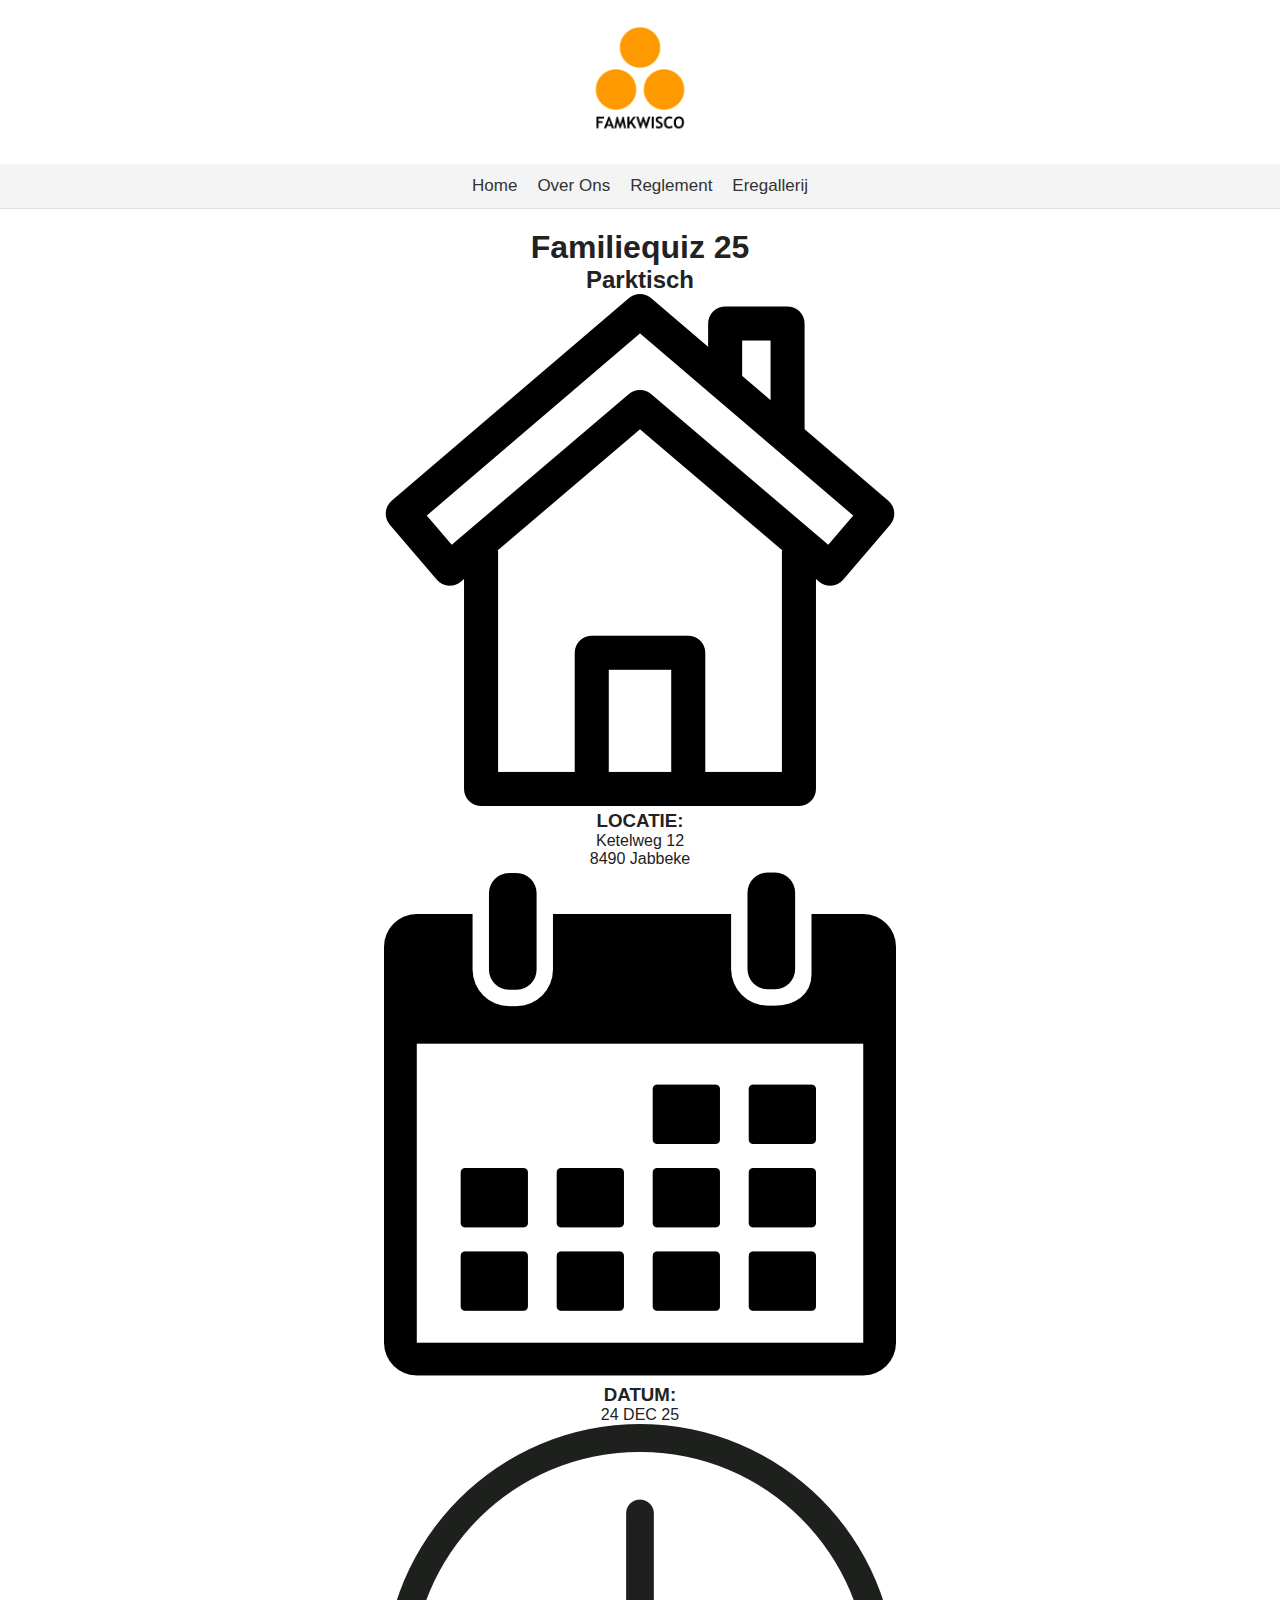
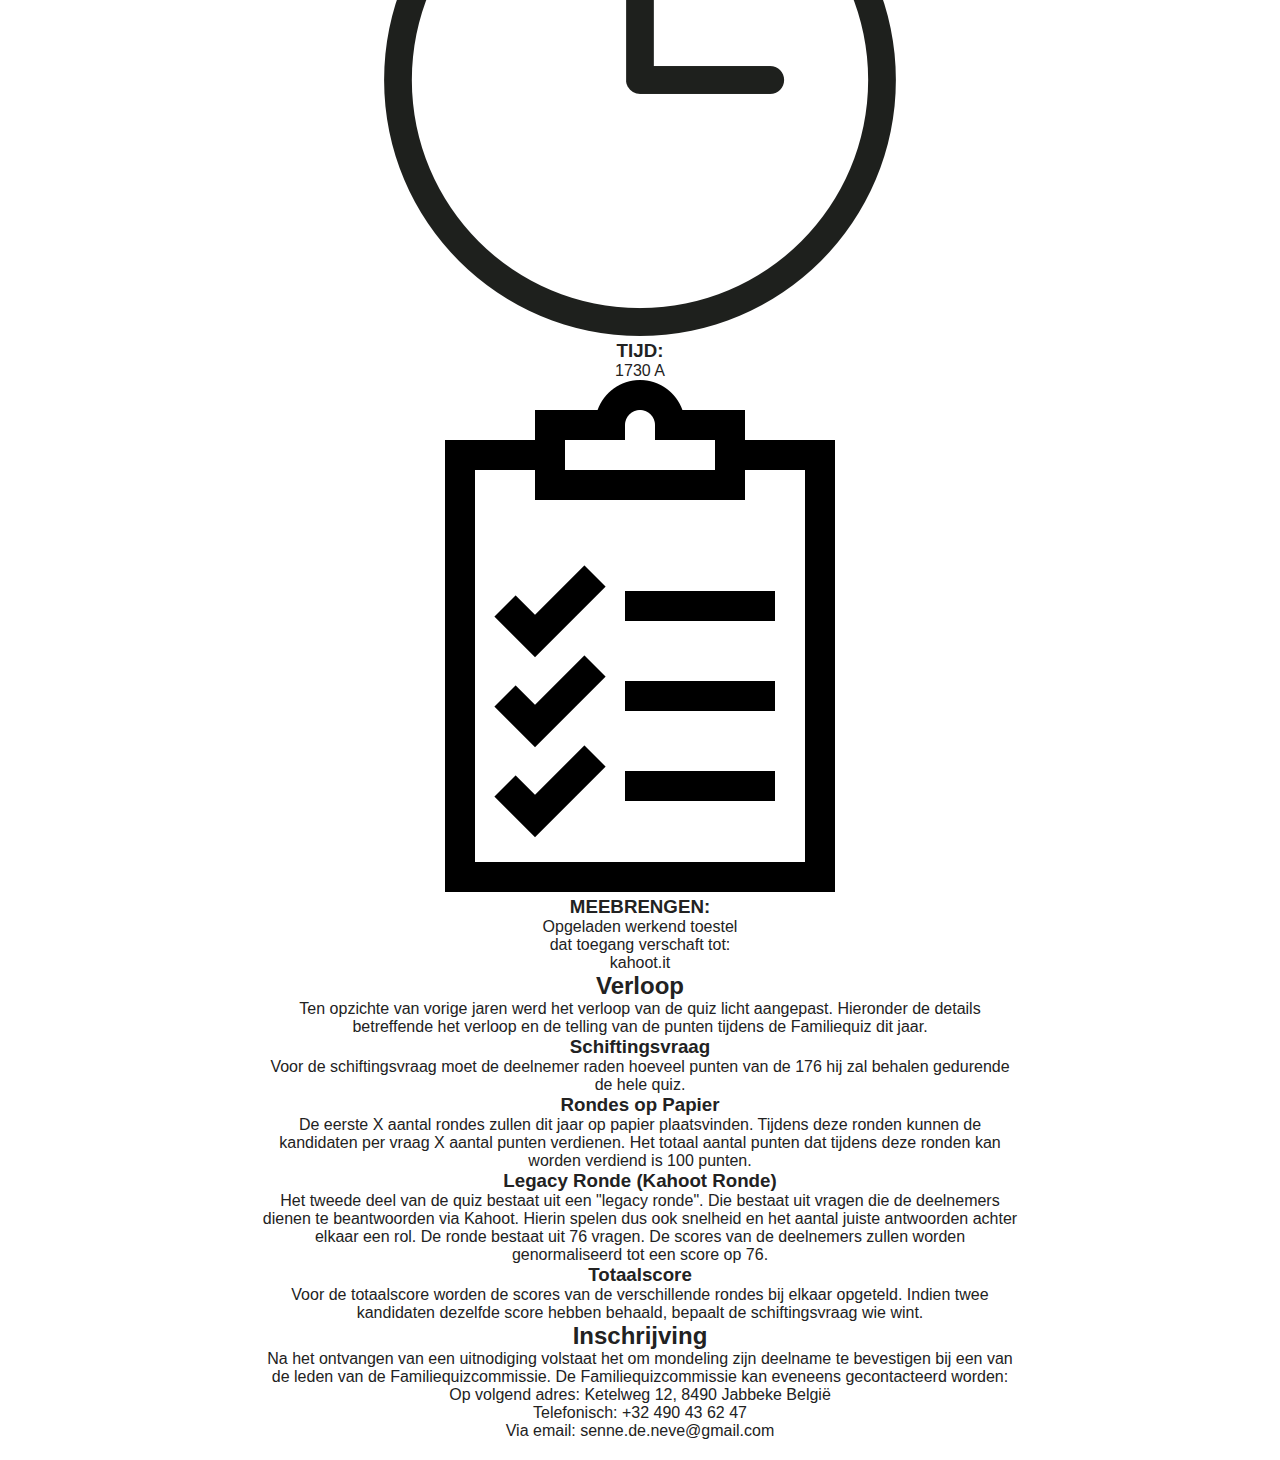
<file: index.html>
<!DOCTYPE html>
<html lang="en">
<head>
<meta charset="UTF-8">
<meta name="viewport" content="width=device-width, initial-scale=1.0">
<link rel="stylesheet" href="style.css">
<link rel="icon" type="image/x-icon" href="logo_notext.png">
<title>Home</title>
</head>
<body>
<header>
    <a href="index.html">
        <img src="logo.png" alt="Famkwisco">
    </a>
</header>
<nav>
<a href="index.html">Home</a>
<a href="overons.html">Over Ons</a>
<a href="reglement.html">Reglement</a>
<a href="eregallerij.html">Eregallerij</a>
</nav>
<main class="general-container">
    <h1>Familiequiz 25</h1>

    <h2>Parktisch</h2>
    <div class="info-row">

    <div class="info-item">
        <img src="house.png" alt="Place Icon">
        <h3>LOCATIE:</h3>
        <p>Ketelweg 12<br>8490 Jabbeke</p>
    </div>

    <div class="info-item">
        <img src="calendar.png" alt="Date Icon">
        <h3>DATUM:</h3>
        <p>24 DEC 25</p>
    </div>

    <div class="info-item">
        <img src="clock.png" alt="Time Icon">
        <h3>TIJD:</h3>
        <p>1730 A</p>
    </div>

    <div class="info-item">
        <img src="checklist.png" alt="Checklist Icon">
        <h3>MEEBRENGEN:</h3>
        <p>Opgeladen werkend toestel<br>dat toegang verschaft tot:<br>kahoot.it</p>
    </div>
</div>

<h2>Verloop</h2>
<p>Ten opzichte van vorige jaren werd het verloop van de quiz licht aangepast. Hieronder de details betreffende het verloop en de telling van de punten tijdens de Familiequiz dit jaar.</p>
    <h3>Schiftingsvraag</h3>
    Voor de schiftingsvraag moet de deelnemer raden hoeveel punten van de 176 hij zal behalen gedurende de hele quiz. 
    <h3>Rondes op Papier</h3>
    <p>De eerste X aantal rondes zullen dit jaar op papier plaatsvinden. Tijdens deze ronden kunnen de kandidaten per vraag X aantal punten verdienen. Het totaal aantal punten dat tijdens deze ronden kan worden verdiend is 100 punten.</p>
    <h3>Legacy Ronde (Kahoot Ronde)</h3>
    <p>Het tweede deel van de quiz bestaat uit een "legacy ronde". Die bestaat uit vragen die de deelnemers dienen te beantwoorden via Kahoot. Hierin spelen dus ook snelheid en het aantal juiste antwoorden achter elkaar een rol. De ronde bestaat uit 76 vragen. De scores van de deelnemers zullen worden genormaliseerd tot een score op 76. </p>
    <h3>Totaalscore</h3>
    <p>Voor de totaalscore worden de scores van de verschillende rondes bij elkaar opgeteld. Indien twee kandidaten dezelfde score hebben behaald, bepaalt de schiftingsvraag wie wint.</p>

<h2>Inschrijving</h2>
<p>Na het ontvangen van een uitnodiging volstaat het om mondeling zijn deelname te bevestigen bij een van de leden van de Familiequizcommissie. De Familiequizcommissie kan eveneens gecontacteerd worden:</p>
<p>Op volgend adres: Ketelweg 12, 8490 Jabbeke België</p>
<p>Telefonisch: +32 490 43 62 47</p>
<p>Via email: senne.de.neve@gmail.com</p>
    
</main>
</body>
</html>
</file>
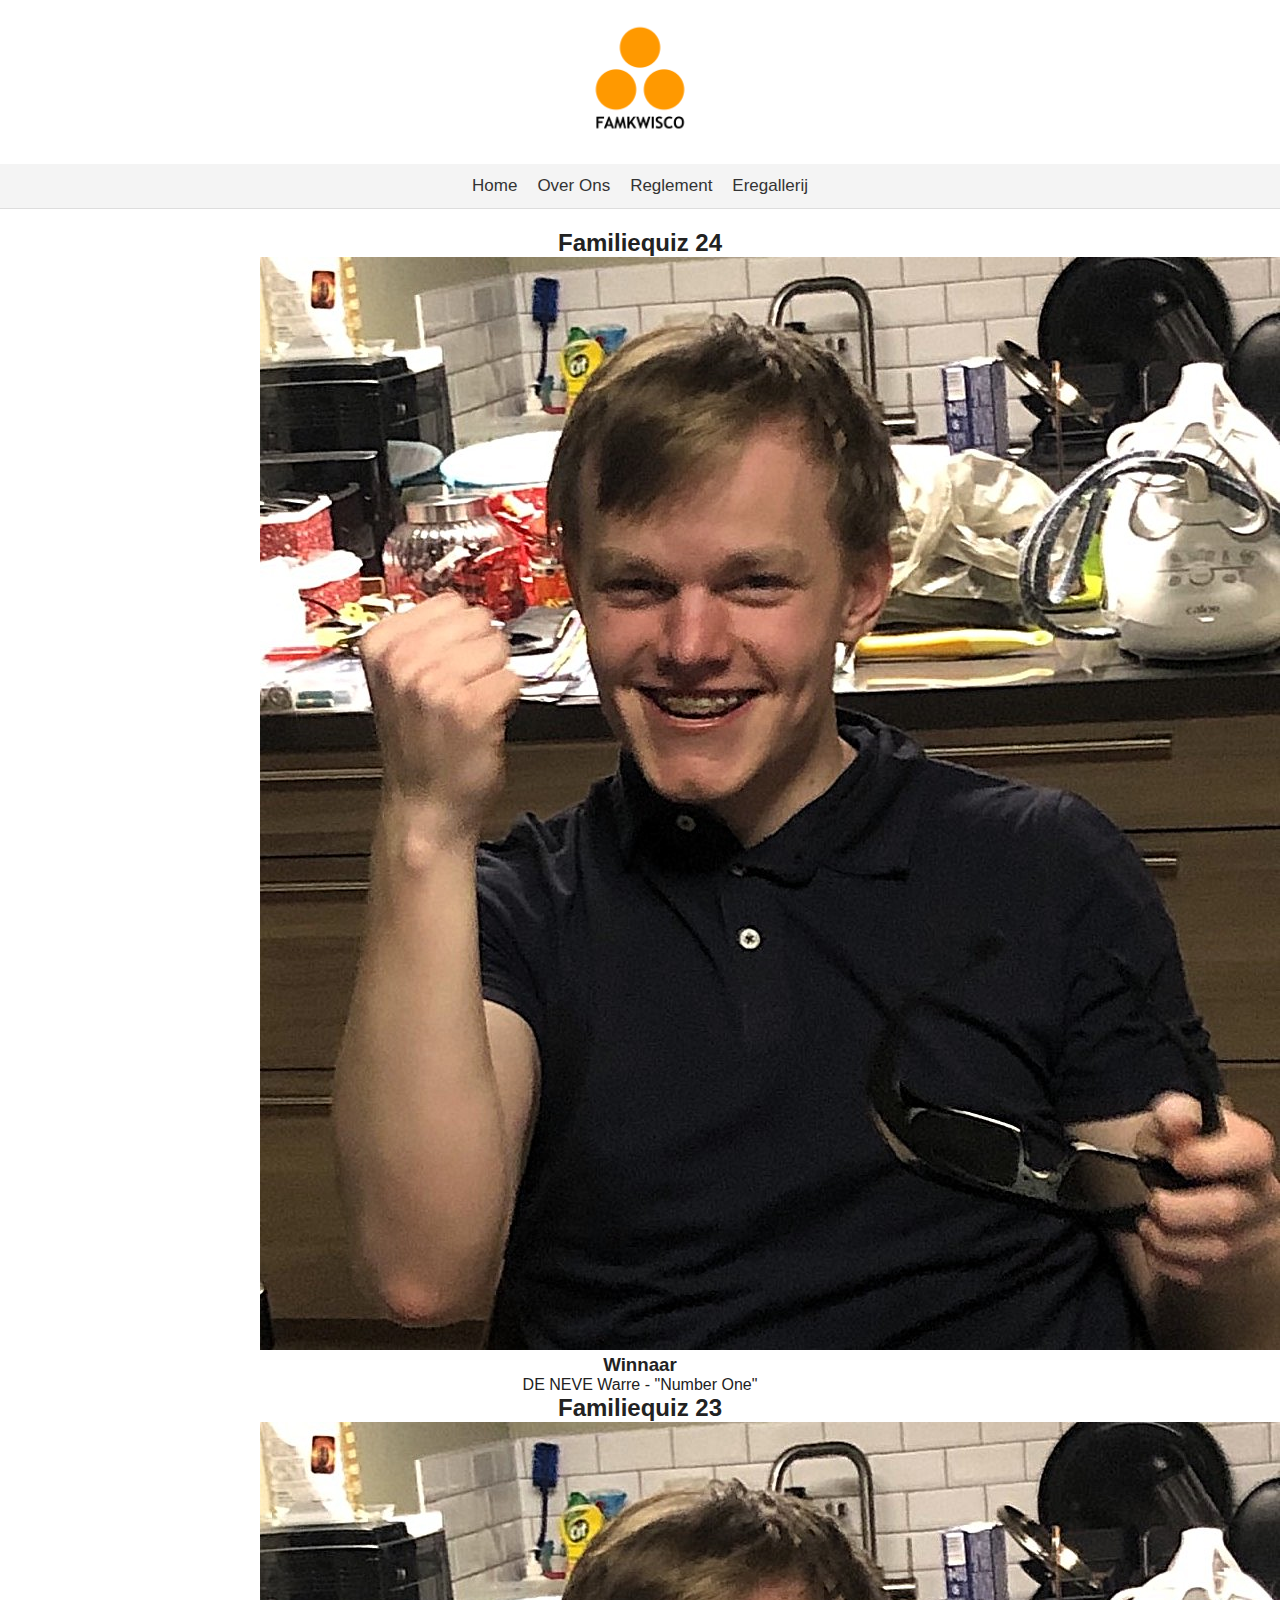
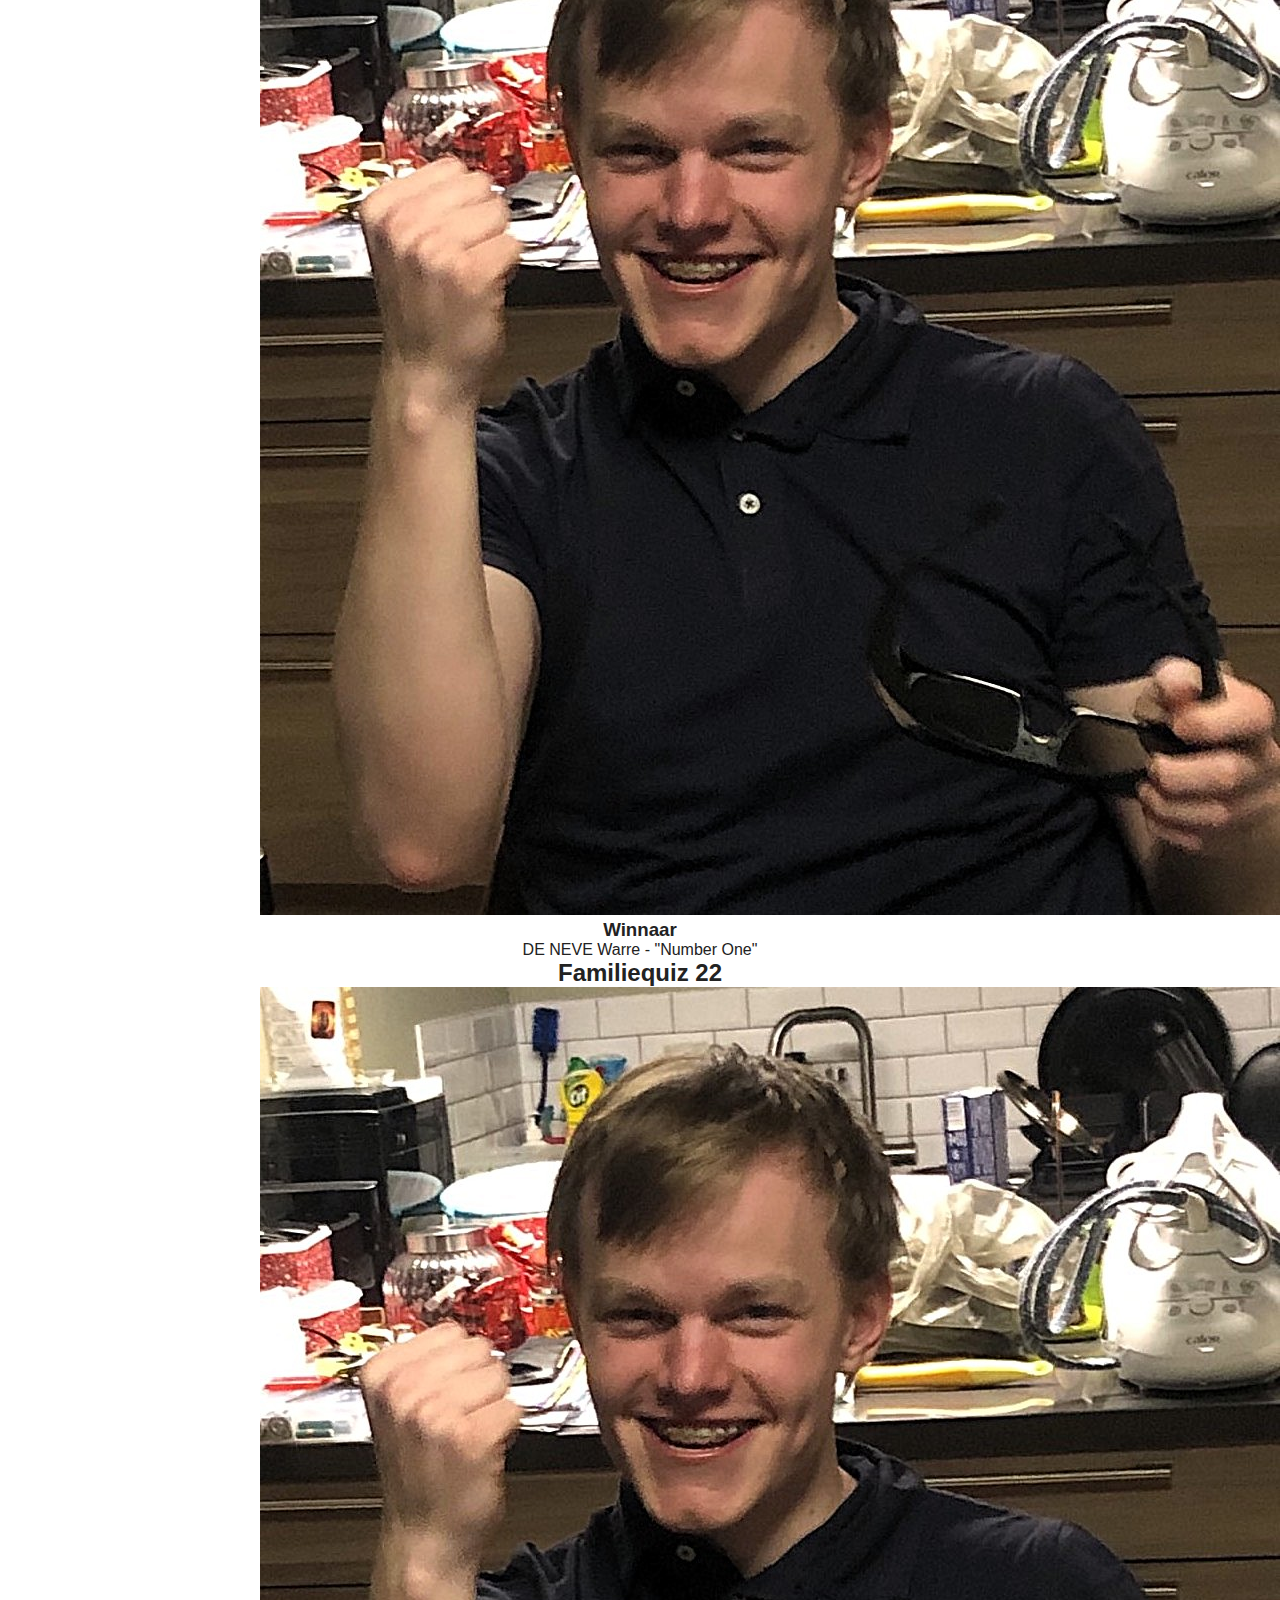
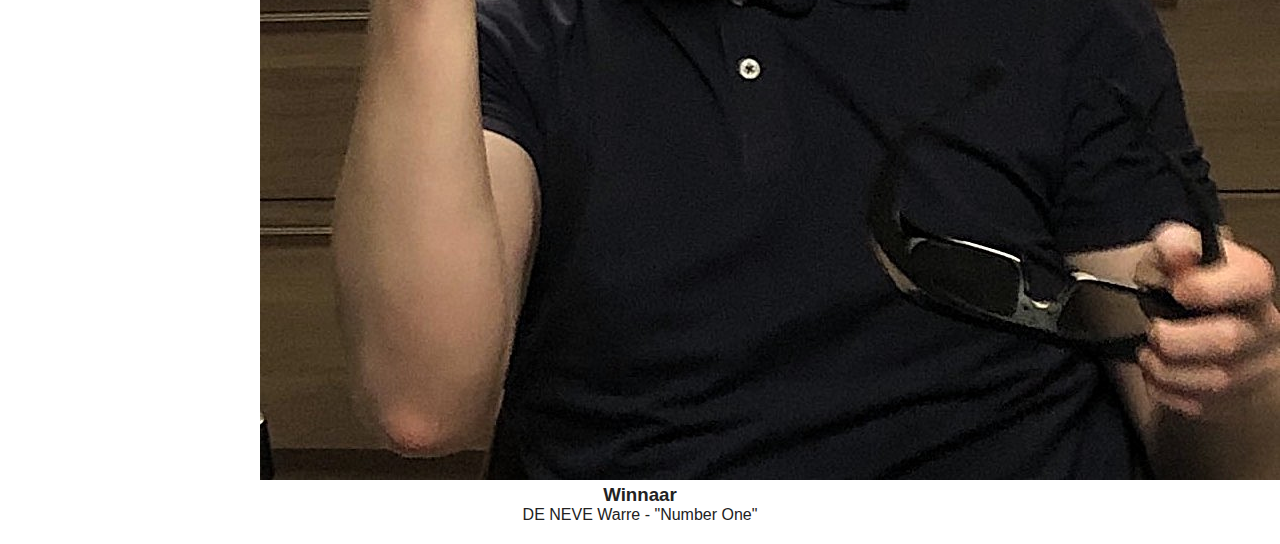
<file: eregallerij.html>
<!DOCTYPE html>
<html lang="en">
<head>
    <meta charset="UTF-8"><meta name="viewport" content="width=device-width, initial-scale=1.0"><link rel="stylesheet" href="style.css"><title>Eregallerij</title>
    <link rel="icon" type="image/x-icon" href="logo_notext.png">
</head>
<body>
<header><img src="logo.png" alt="Quiz Logo"></header>
<nav>
<a href="index.html">Home</a>
<a href="overons.html">Over Ons</a>
<a href="reglement.html">Reglement</a>
<a href="eregallerij.html">Eregallerij</a>
</nav>
<main class="general-container">

<h2>Familiequiz 24</h2>
    <p> </p>
    <div class="president-section">
        <img src="warre.jpg" alt="Voorzitter" class="profile-photo">
        <h3>Winnaar</h3>
        <p>DE NEVE Warre - "Number One"</p>
    </div>

<h2>Familiequiz 23</h2>
    <p> </p>
    <div class="president-section">
        <img src="warre.jpg" alt="Voorzitter" class="profile-photo">
        
        <h3>Winnaar</h3>
        <p>DE NEVE Warre - "Number One"</p>
    </div>

<h2>Familiequiz 22</h2>
    <p> </p>
    <div class="president-section">
        <img src="warre.jpg" alt="Voorzitter" class="profile-photo">
        
        <h3>Winnaar</h3>
        <p>DE NEVE Warre - "Number One"</p>
    </div>

</main>
</body>
</html>
</file>
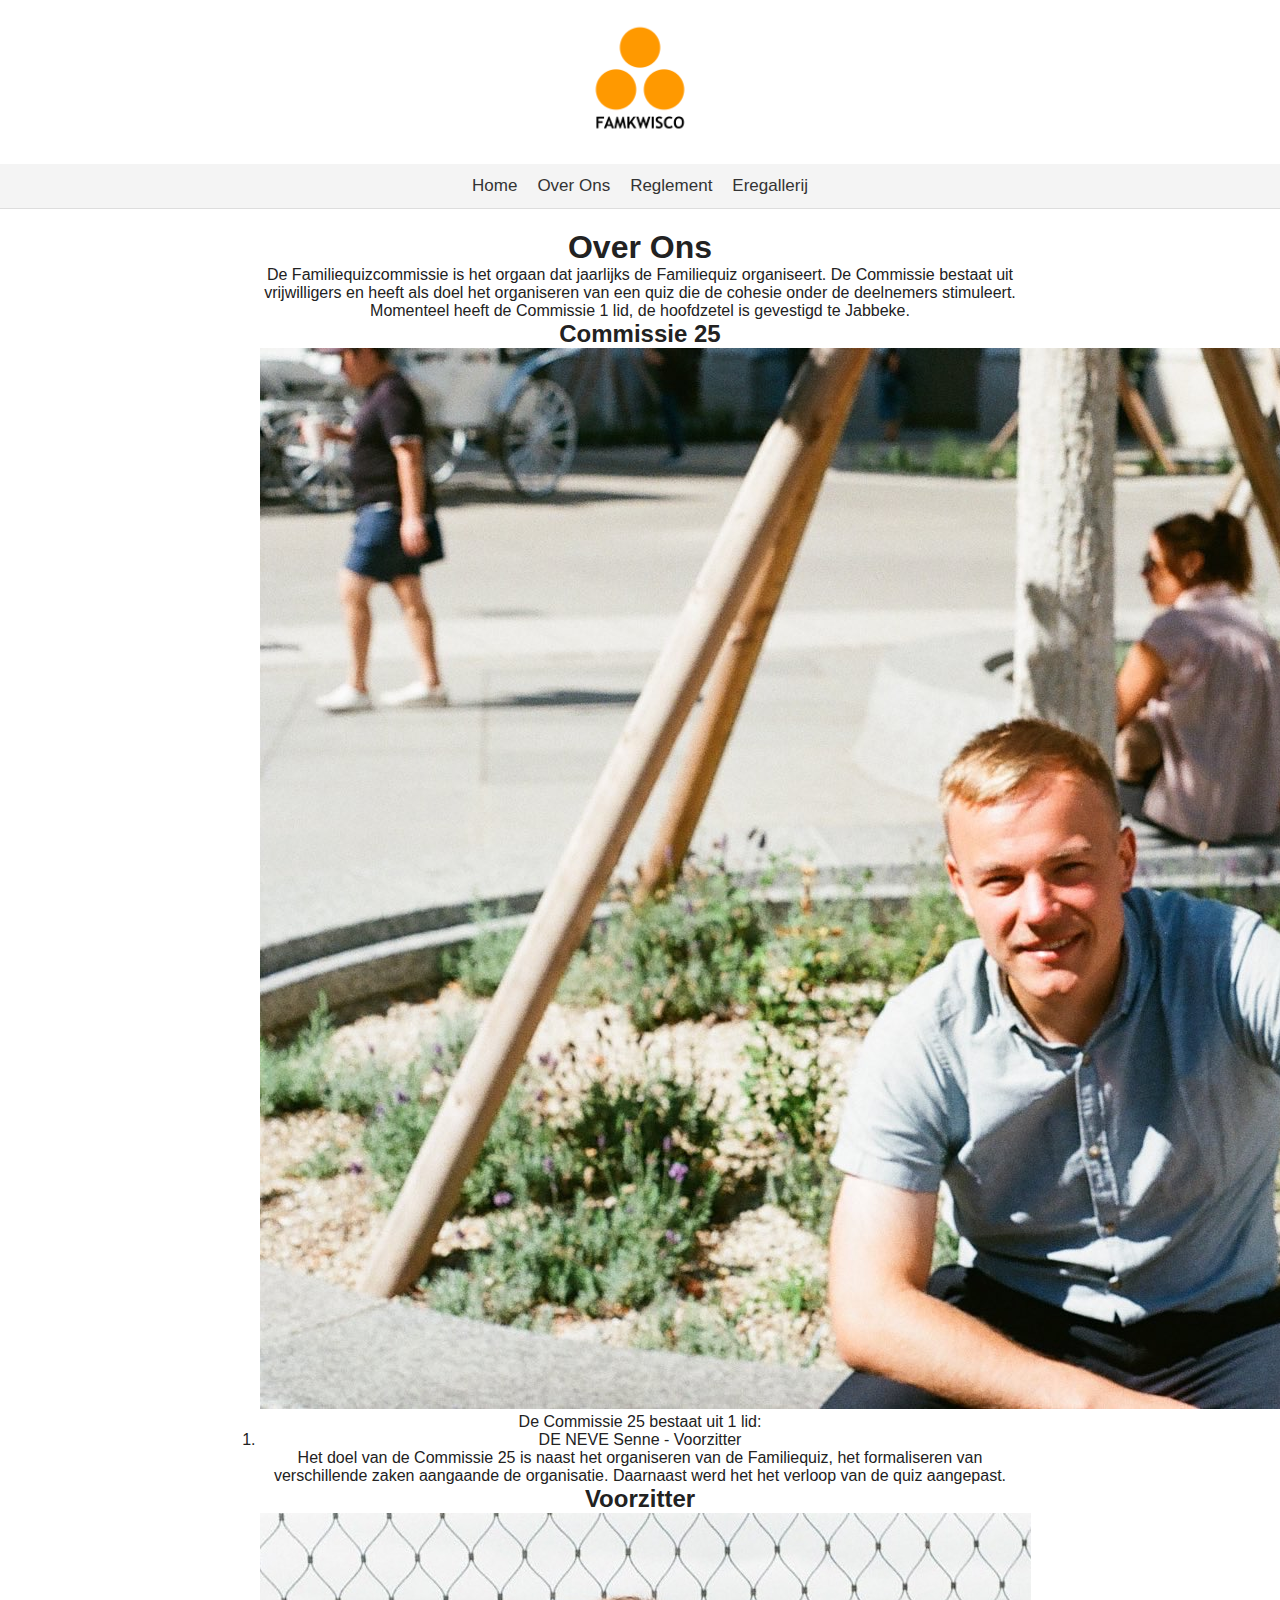
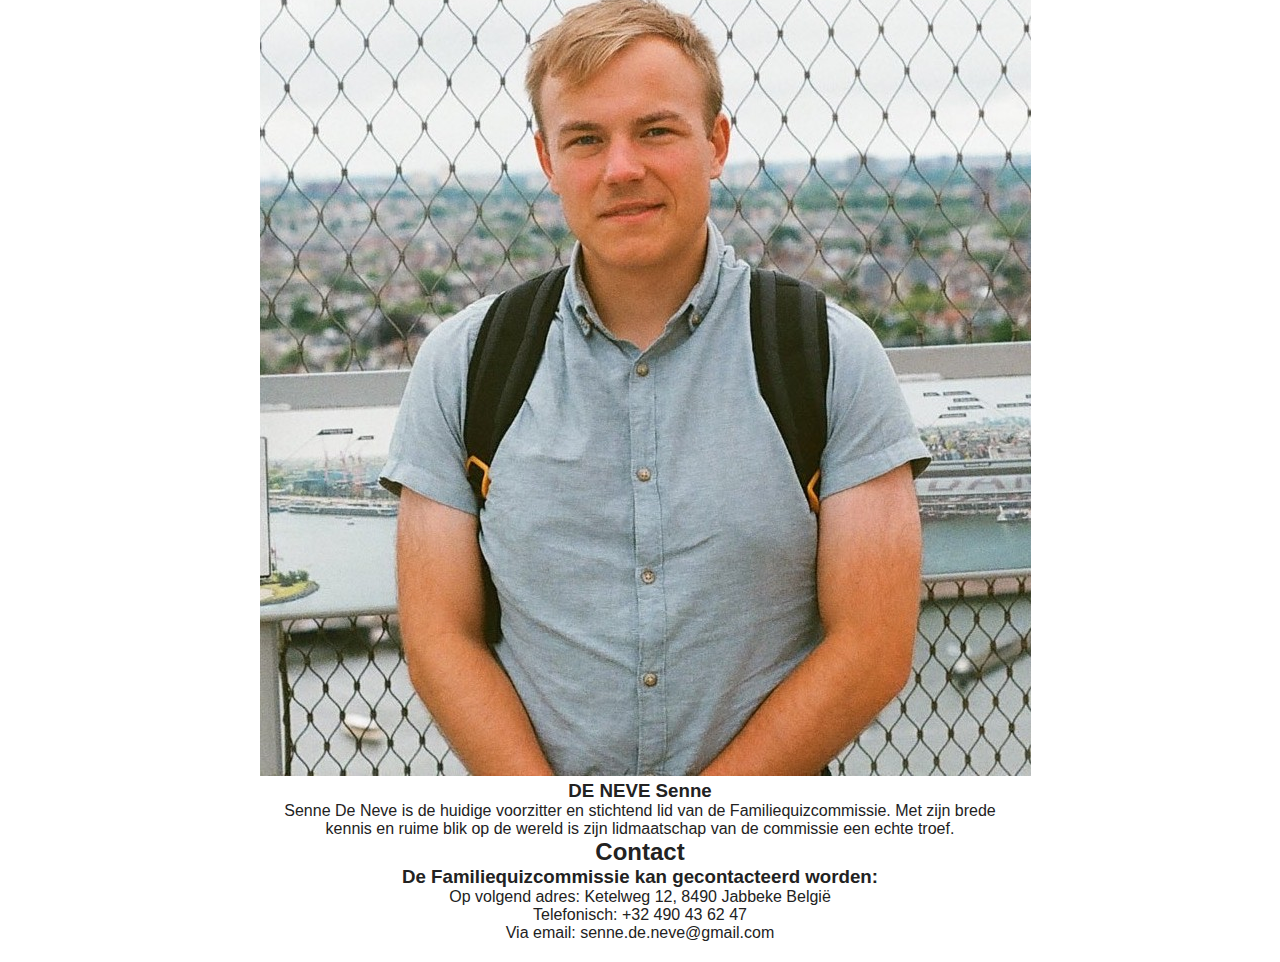
<file: overons.html>
<!DOCTYPE html>
<html lang="en">
<head>
    <meta charset="UTF-8"><meta name="viewport" content="width=device-width, initial-scale=1.0"><link rel="stylesheet" href="style.css"><title>Over Ons</title>
    <link rel="icon" type="image/x-icon" href="logo_notext.png">
</head>
<body>
<header><img src="logo.png" alt="Quiz Logo"></header>
<nav>
<a href="index.html">Home</a>
<a href="overons.html">Over Ons</a>
<a href="reglement.html">Reglement</a>
<a href="eregallerij.html">Eregallerij</a>
</nav>
<main class="general-container">

    <h1>Over Ons</h1>
    <p>De Familiequizcommissie is het orgaan dat jaarlijks de Familiequiz organiseert. De Commissie bestaat uit vrijwilligers en heeft als doel het organiseren van een quiz die de cohesie onder de deelnemers stimuleert. Momenteel heeft de Commissie 1 lid, de hoofdzetel is gevestigd te Jabbeke.</p>


    <h2>Commissie 25</h2>

    <p> </p>
    <div class="president-section">
        <img src="commissie.jpg" alt="Commissie" class="image-container">
        <p>De Commissie 25 bestaat uit 1 lid:</p>
        <ol>
            <li>DE NEVE Senne - Voorzitter</li>
        </ol>
        Het doel van de Commissie 25 is naast het organiseren van de Familiequiz, het formaliseren van verschillende zaken aangaande de organisatie. Daarnaast werd het het verloop van de quiz aangepast.  
    </div>

    <h2>Voorzitter</h2>

    <p> </p>
    <div class="president-section">
        <img src="voorzitter.jpg" alt="Voorzitter" class="profile-photo">

        <h3>DE NEVE Senne</h3>
        <p>Senne De Neve is de huidige voorzitter en stichtend lid van de Familiequizcommissie. Met zijn brede kennis en ruime blik op de wereld is zijn lidmaatschap van de commissie een echte troef.</p>
    </div>

    <h2>Contact</h2>
    <h3>De Familiequizcommissie kan gecontacteerd worden:</h3>
    <p>Op volgend adres: Ketelweg 12, 8490 Jabbeke België</p>
    <p>Telefonisch: +32 490 43 62 47</p>
    <p>Via email: senne.de.neve@gmail.com</p>
</main>
</body>
</html>
</file>
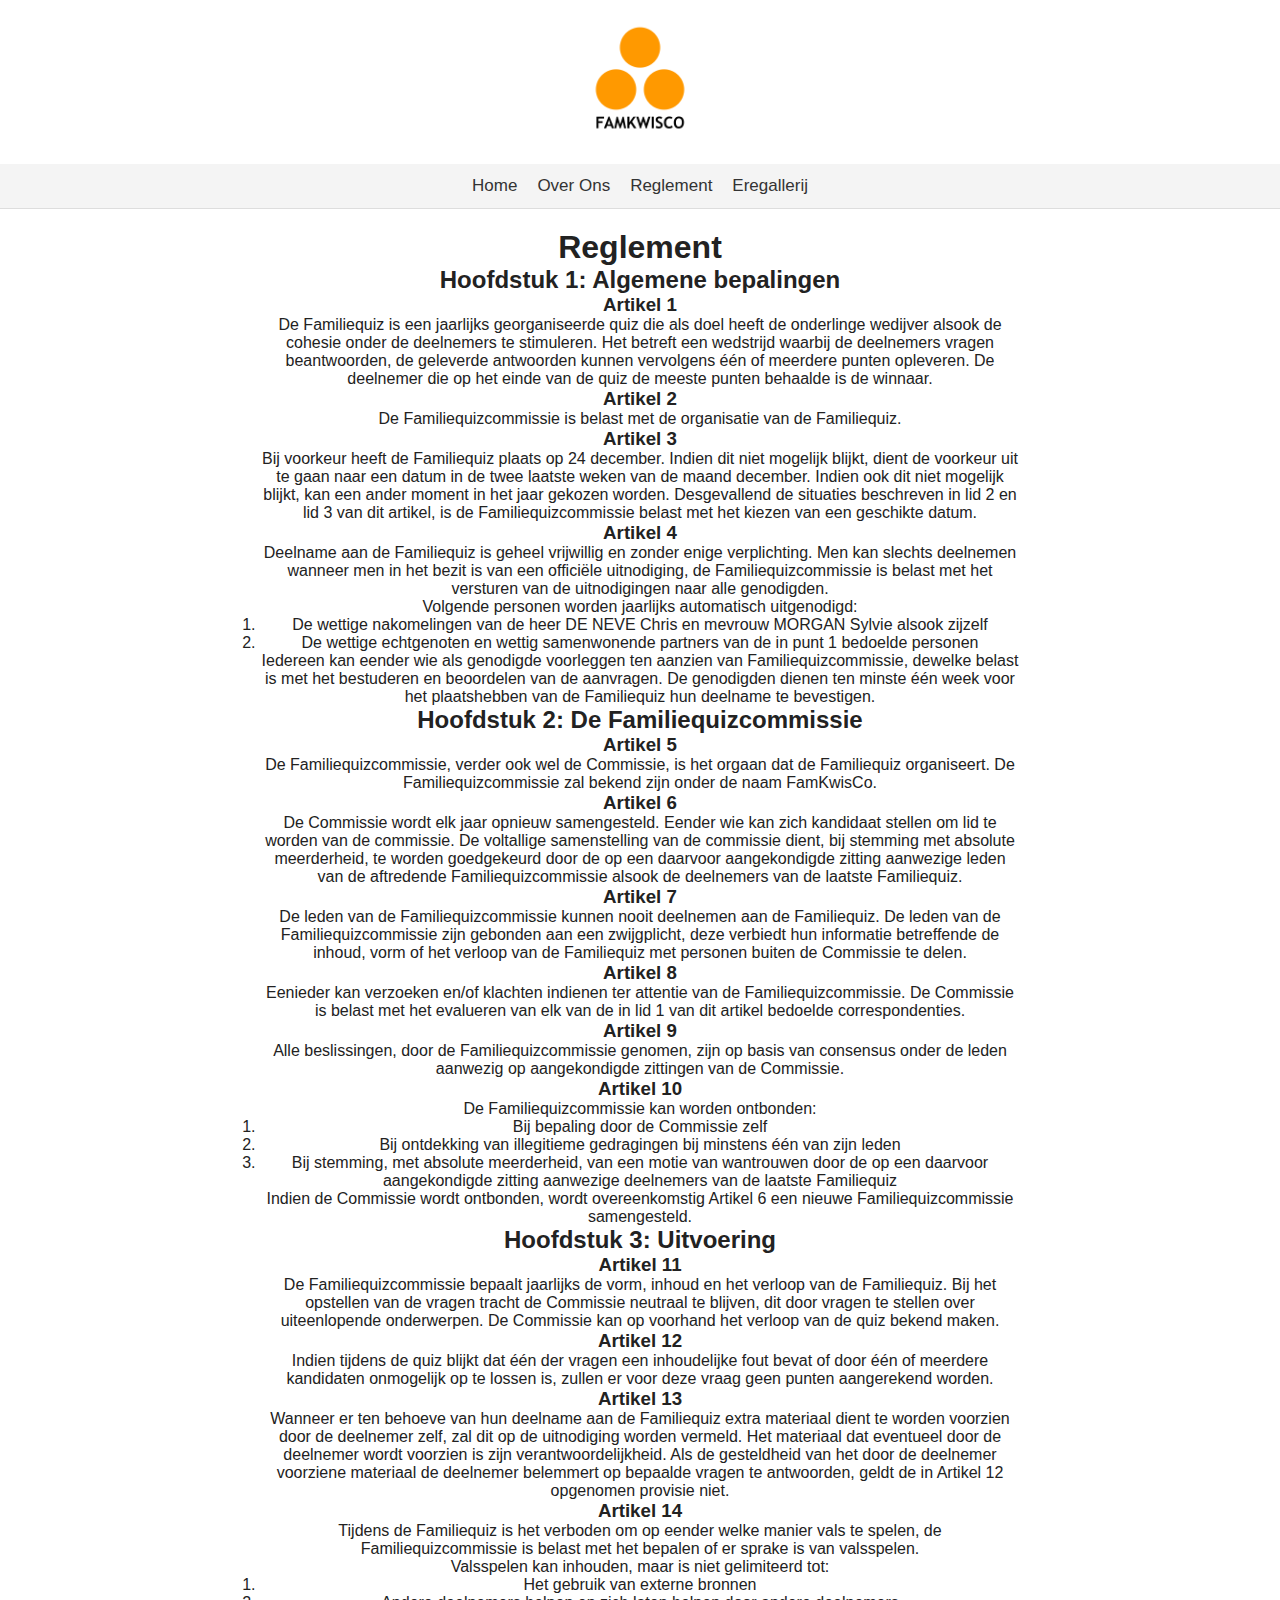
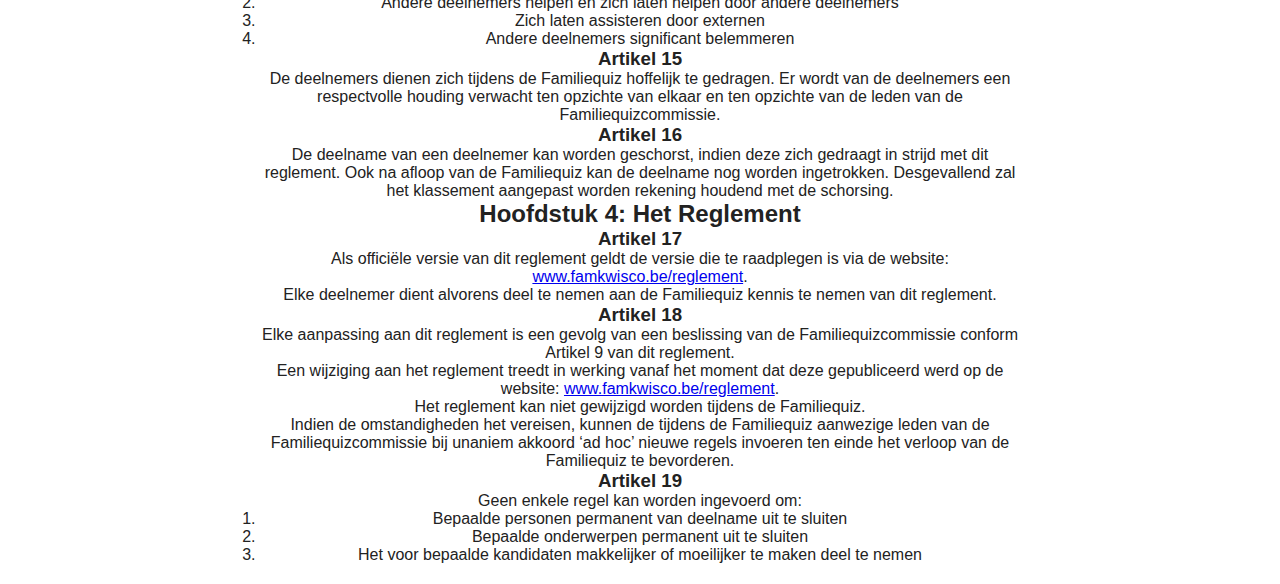
<file: reglement.html>
<!DOCTYPE html>
<html lang="en">
<head>
    <meta charset="UTF-8"><meta name="viewport" content="width=device-width, initial-scale=1.0"><link rel="stylesheet" href="style.css"><title>Reglement</title>
    <link rel="icon" type="image/x-icon" href="logo_notext.png">
</head>
<body>
<header><img src="logo.png" alt="Quiz Logo"></header>
<nav>
<a href="index.html">Home</a>
<a href="overons.html">Over Ons</a>
<a href="reglement.html">Reglement</a>
<a href="eregallerij.html">Eregallerij</a>
</nav>
<main class="general-container">
    <h1>Reglement</h1>

    <section>
        <h2>Hoofdstuk 1: Algemene bepalingen</h2>

        <h3>Artikel 1</h3>
        <p>De Familiequiz is een jaarlijks georganiseerde quiz die als doel heeft de onderlinge wedijver alsook de cohesie onder de deelnemers te stimuleren. 
        Het betreft een wedstrijd waarbij de deelnemers vragen beantwoorden, de geleverde antwoorden kunnen vervolgens één of meerdere punten opleveren. 
        De deelnemer die op het einde van de quiz de meeste punten behaalde is de winnaar.</p>

        <h3>Artikel 2</h3>
        <p>De Familiequizcommissie is belast met de organisatie van de Familiequiz.</p>

        <h3>Artikel 3</h3>
        <p>Bij voorkeur heeft de Familiequiz plaats op 24 december. 
        Indien dit niet mogelijk blijkt, dient de voorkeur uit te gaan naar een datum in de twee laatste weken van de maand december. 
        Indien ook dit niet mogelijk blijkt, kan een ander moment in het jaar gekozen worden. 
        Desgevallend de situaties beschreven in lid 2 en lid 3 van dit artikel, is de Familiequizcommissie belast met het kiezen van een geschikte datum.</p>

        <h3>Artikel 4</h3>
        <p>Deelname aan de Familiequiz is geheel vrijwillig en zonder enige verplichting.
        Men kan slechts deelnemen wanneer men in het bezit is van een officiële uitnodiging, de Familiequizcommissie is belast met het versturen van de uitnodigingen naar alle genodigden.</p>

        <p>Volgende personen worden jaarlijks automatisch uitgenodigd:</p>
        <ol>
            <li>De wettige nakomelingen van de heer DE NEVE Chris en mevrouw MORGAN Sylvie alsook zijzelf</li>
            <li>De wettige echtgenoten en wettig samenwonende partners van de in punt 1 bedoelde personen</li>
        </ol>

        <p>Iedereen kan eender wie als genodigde voorleggen ten aanzien van Familiequizcommissie, dewelke belast is met het bestuderen en beoordelen van de aanvragen. 
        De genodigden dienen ten minste één week voor het plaatshebben van de Familiequiz hun deelname te bevestigen.</p>
    </section>

    <section>
        <h2>Hoofdstuk 2: De Familiequizcommissie</h2>

        <h3>Artikel 5</h3>
        <p>De Familiequizcommissie, verder ook wel de Commissie, is het orgaan dat de Familiequiz organiseert. 
        De Familiequizcommissie zal bekend zijn onder de naam FamKwisCo.</p>

        <h3>Artikel 6</h3>
        <p>De Commissie wordt elk jaar opnieuw samengesteld. 
        Eender wie kan zich kandidaat stellen om lid te worden van de commissie. 
        De voltallige samenstelling van de commissie dient, bij stemming met absolute meerderheid, te worden goedgekeurd door de op een daarvoor aangekondigde zitting aanwezige leden van de aftredende Familiequizcommissie alsook de deelnemers van de laatste Familiequiz.</p>

        <h3>Artikel 7</h3>
        <p>De leden van de Familiequizcommissie kunnen nooit deelnemen aan de Familiequiz. 
        De leden van de Familiequizcommissie zijn gebonden aan een zwijgplicht, deze verbiedt hun informatie betreffende de inhoud, vorm of het verloop van de Familiequiz met personen buiten de Commissie te delen.</p>

        <h3>Artikel 8</h3>
        <p>Eenieder kan verzoeken en/of klachten indienen ter attentie van de Familiequizcommissie. 
        De Commissie is belast met het evalueren van elk van de in lid 1 van dit artikel bedoelde correspondenties.</p>

        <h3>Artikel 9</h3>
        <p>Alle beslissingen, door de Familiequizcommissie genomen, zijn op basis van consensus onder de leden aanwezig op aangekondigde zittingen van de Commissie.</p>

        <h3>Artikel 10</h3>
        <p>De Familiequizcommissie kan worden ontbonden:</p>
        <ol>
            <li>Bij bepaling door de Commissie zelf</li>
            <li>Bij ontdekking van illegitieme gedragingen bij minstens één van zijn leden</li>
            <li>Bij stemming, met absolute meerderheid, van een motie van wantrouwen door de op een daarvoor aangekondigde zitting aanwezige deelnemers van de laatste Familiequiz</li>
        </ol>
        <p>Indien de Commissie wordt ontbonden, wordt overeenkomstig Artikel 6 een nieuwe Familiequizcommissie samengesteld.</p>
    </section>

    <section>
        <h2>Hoofdstuk 3: Uitvoering</h2>

        <h3>Artikel 11</h3>
        <p>De Familiequizcommissie bepaalt jaarlijks de vorm, inhoud en het verloop van de Familiequiz. 
        Bij het opstellen van de vragen tracht de Commissie neutraal te blijven, dit door vragen te stellen over uiteenlopende onderwerpen. 
        De Commissie kan op voorhand het verloop van de quiz bekend maken.</p>

        <h3>Artikel 12</h3>
        <p>Indien tijdens de quiz blijkt dat één der vragen een inhoudelijke fout bevat of door één of meerdere kandidaten onmogelijk op te lossen is, zullen er voor deze vraag geen punten aangerekend worden.</p>

        <h3>Artikel 13</h3>
        <p>Wanneer er ten behoeve van hun deelname aan de Familiequiz extra materiaal dient te worden voorzien door de deelnemer zelf, zal dit op de uitnodiging worden vermeld. 
        Het materiaal dat eventueel door de deelnemer wordt voorzien is zijn verantwoordelijkheid. 
        Als de gesteldheid van het door de deelnemer voorziene materiaal de deelnemer belemmert op bepaalde vragen te antwoorden, geldt de in Artikel 12 opgenomen provisie niet.</p>

        <h3>Artikel 14</h3>
        <p>Tijdens de Familiequiz is het verboden om op eender welke manier vals te spelen, de Familiequizcommissie is belast met het bepalen of er sprake is van valsspelen.</p>
        <p>Valsspelen kan inhouden, maar is niet gelimiteerd tot:</p>
        <ol>
            <li>Het gebruik van externe bronnen</li>
            <li>Andere deelnemers helpen en zich laten helpen door andere deelnemers</li>
            <li>Zich laten assisteren door externen</li>
            <li>Andere deelnemers significant belemmeren</li>
        </ol>

        <h3>Artikel 15</h3>
        <p>De deelnemers dienen zich tijdens de Familiequiz hoffelijk te gedragen. 
        Er wordt van de deelnemers een respectvolle houding verwacht ten opzichte van elkaar en ten opzichte van de leden van de Familiequizcommissie.</p>

        <h3>Artikel 16</h3>
        <p>De deelname van een deelnemer kan worden geschorst, indien deze zich gedraagt in strijd met dit reglement. 
        Ook na afloop van de Familiequiz kan de deelname nog worden ingetrokken. 
        Desgevallend zal het klassement aangepast worden rekening houdend met de schorsing.</p>
    </section>

    <section>
        <h2>Hoofdstuk 4: Het Reglement</h2>

        <h3>Artikel 17</h3>
        <p>Als officiële versie van dit reglement geldt de versie die te raadplegen is via de website: <a href="reglement.html">www.famkwisco.be/reglement</a>.</p>
        <p>Elke deelnemer dient alvorens deel te nemen aan de Familiequiz kennis te nemen van dit reglement.</p>

        <h3>Artikel 18</h3>
        <p>Elke aanpassing aan dit reglement is een gevolg van een beslissing van de Familiequizcommissie conform Artikel 9 van dit reglement. </p>
        <p>Een wijziging aan het reglement treedt in werking vanaf het moment dat deze gepubliceerd werd op de website: <a href="reglement.html">www.famkwisco.be/reglement</a>.</p>
        <p>Het reglement kan niet gewijzigd worden tijdens de Familiequiz. </p>
        <p>Indien de omstandigheden het vereisen, kunnen de tijdens de Familiequiz aanwezige leden van de Familiequizcommissie bij unaniem akkoord  ‘ad hoc’ nieuwe regels invoeren ten einde het verloop van de Familiequiz te bevorderen.</p>

        <h3>Artikel 19</h3>
        <p>Geen enkele regel kan worden ingevoerd om:</p>
        <ol>
            <li>Bepaalde personen permanent van deelname uit te sluiten</li>
            <li>Bepaalde onderwerpen permanent uit te sluiten</li>
            <li>Het voor bepaalde kandidaten makkelijker of moeilijker te maken deel te nemen</li>
        </ol>
    </section>

</main>
</body>
</html>
</file>
<file: style.css>
* {
    box-sizing: border-box;
    margin: 0;
    padding: 0;
}

body {
    font-family: Arial, Helvetica, sans-serif;
    background: #ffffff;
    color: #222;
    text-align: center;
    padding: 0;
}

header {
    padding: 20px;
}

header img {
    width: 120px;
    max-width: 50%;
}

nav {
    background: #f4f4f4;
    padding: 12px 0;
    display: flex;
    justify-content: center;
    flex-wrap: wrap;
    gap: 20px;
    border-bottom: 1px solid #ddd;
}

nav a {
    color: #333;
    text-decoration: none;
    font-size: 17px;
    font-weight: 500;
}

nav a:hover {
    color: #0077ee;
}

main {
    max-width: 800px;
    margin: auto;
    padding: 20px;
}

button {
    background: #0077ee;
    color: #fff;
    border: none;
    padding: 12px 22px;
    border-radius: 6px;
    cursor: pointer;
    font-size: 17px;
}

button:hover {
    background: #005fcc;
}

/* MOBILE FRIENDLY */
@media (max-width: 600px) {
    nav a { font-size: 15px; }
    header img { width: 90px; }
}

.rules-container {
    max-width: 900px;
    margin: 40px auto;
    padding: 0 25px;
    line-height: 1.6;
}

.rules-container h1 {
    text-align: center;
    margin-bottom: 40px;
}

.rules-container h2 {
    margin-top: 40px;
    border-bottom: 2px solid #ccc;
    padding-bottom: 5px;
}

.rules-container h3 {
    margin-top: 25px;
    font-size: 1.1em;
    font-weight: bold;
}

.rules-container p, 
.rules-container ol {
    margin-bottom: 15px;
}

.rules-container ol {
    margin-left: 25px;
}

.rules-container,
.rules-container h1,
.rules-container h2,
.rules-container h3,
.rules-container p,
.rules-container ol,
.rules-container ul {
    text-align: left;
}
</file>
